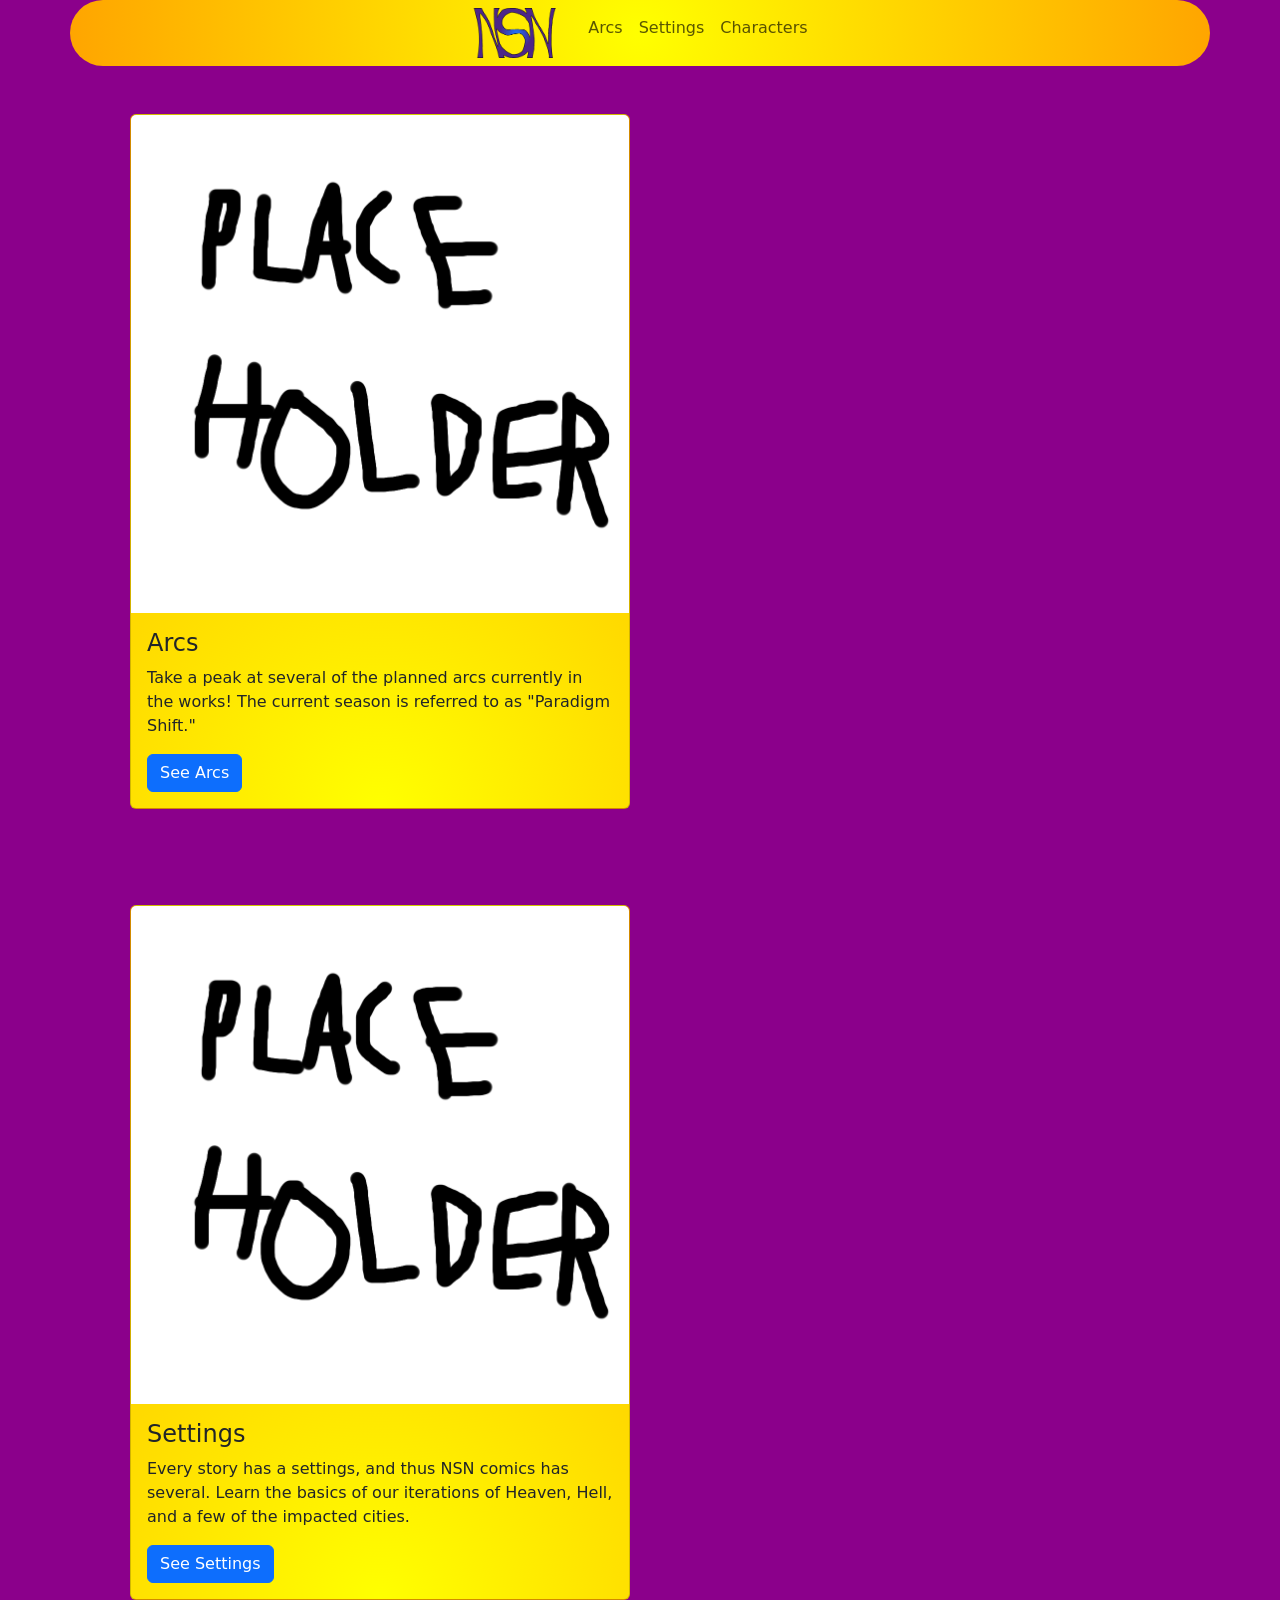
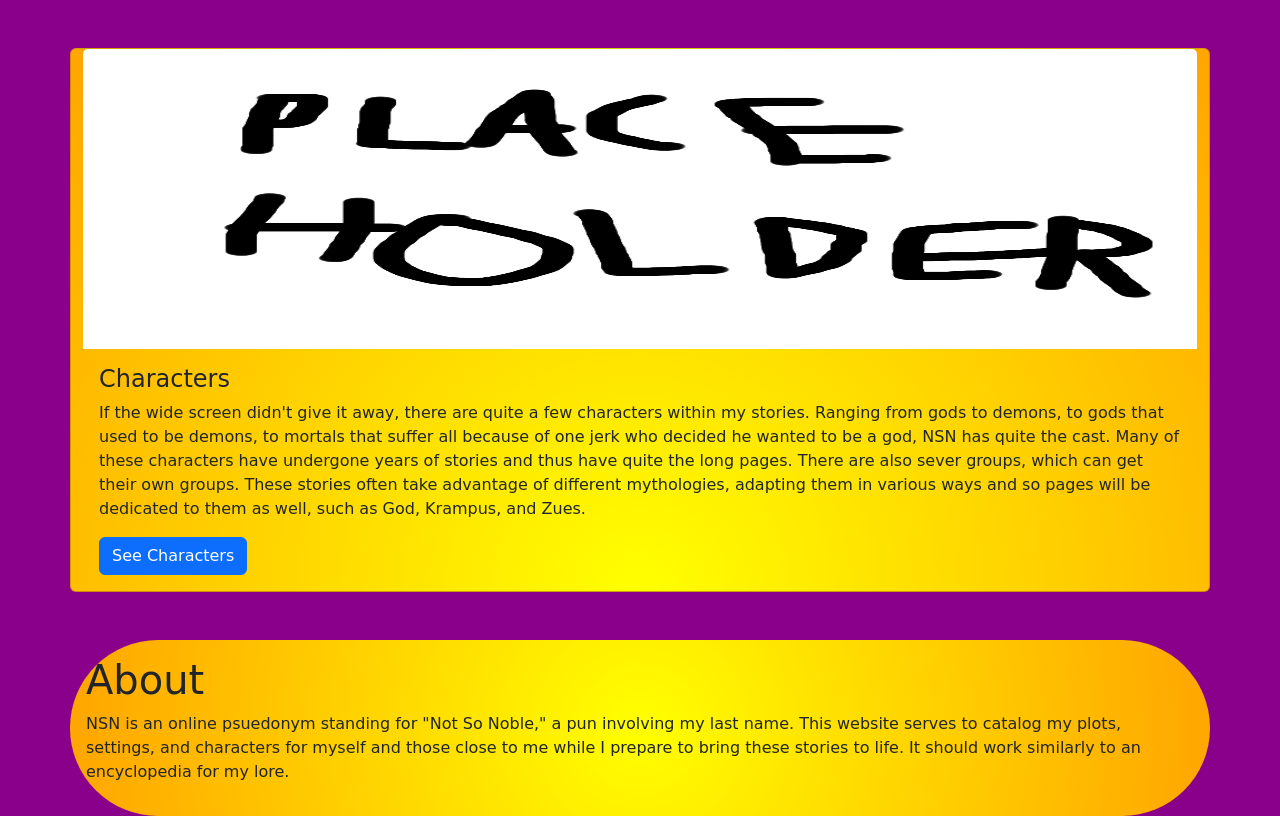
<file: index.html>
<!DOCTYPE html>
<html>
    <head>
        <meta charset="utf-8">
        <title></title>
        <link href="https://cdn.jsdelivr.net/npm/bootstrap@5.3.8/dist/css/bootstrap.min.css" rel="stylesheet">
        <link href="css/shared.css" rel="stylesheet">
    </head>
    <body>       
        <script src="https://ajax.googleapis.com/ajax/libs/jquery/3.7.1/jquery.min.js"></script>
        <script src="js/shared.js" defer></script>
        <div class="container bg-yellow-gradient rounded-pill">
            <nav class="navbar navbar-expand-sm">
                <ul class="navbar-nav">
                    <li class="nav-item">
                        <a class="navbar-brand" href="index.html"><img class="grow-100" src="visuals/NSN.png" alt="Logo" width="0px"></a>
                    </li>
                    <li class="nav-item">
                        <a class="nav-link" href="arcs/arcSelection.html">Arcs</a>
                    </li>
                    <li class="nav-item">
                        <a class="nav-link" href="settings/settingSelection.html">Settings</a>
                    </li>
                    <li class="nav-item">
                        <a class="nav-link" href="characters/characterSelection.html">Characters</a>
                    </li>
                </ul>
            </nav>
        </div>

        <div class="container d-flex justify-content-between flex-wrap fade-In">
            <div class="card small-card m-5">
                <a href="arcs/arcSelection.html">
                    <img class="card-img-top" src="visuals/placeholder.png" alt="Arc Image">
                </a>
                <div class="card-body">
                    <h4 class="card-title">Arcs</h4>
                    <p class="card-text">Take a peak at several of the planned arcs currently in the works! The current season is referred to as "Paradigm Shift."</p>
                    <a href="arcs/arc.html" class="btn btn-primary">See Arcs</a>
                </div>
            </div>


            <div class="card small-card m-5">
                <a href="settings/settingSelection.html" class="disabled">
                    <img class="card-img-top" src="visuals/placeholder.png" alt="Arc Image">
                </a>
                <div class="card-body">
                    <h4 class="card-title">Settings</h4>
                    <p class="card-text">Every story has a settings, and thus NSN comics has several. Learn the basics of our iterations of Heaven, Hell, and a few of the impacted cities.</p>
                    <a href="settings/settingSelection.html" class="btn btn-primary">See Settings</a>
                </div>
            </div>
        </div>


        <div class="card container fade-In">
            <a href="characters/characterSelection.html">
                <img class="card-img-top" src="visuals/placeholder.png" alt="Arc Image" height="300px">
            </a>
            <div class="card-body">
                <h4 class="card-title">Characters</h4>
                <p class="card-text">If the wide screen didn't give it away, there are quite a few characters within my stories. 
                    Ranging from gods to demons, to gods that used to be demons, to mortals that suffer all because of one jerk who decided he wanted to be a god, NSN has quite the cast. 
                    Many of these characters have undergone years of stories and thus have quite the long pages. 
                    There are also sever groups, which can get their own groups. 
                    These stories often take advantage of different mythologies, adapting them in various ways and so pages will be dedicated to them as well, such as God, Krampus, and Zues.</p>
                <a href="characters/characterSelection.html" class="btn btn-primary">See Characters</a>
            </div>
        </div>

        <div class="container bg-yellow-gradient rounded-pill fade-In mt-5 p-3">
            <p class="h1">About</p>
            <p>NSN is an online psuedonym standing for "Not So Noble," a pun involving my last name. This website serves to catalog my plots, settings, and characters for myself and those close to me while I prepare to bring these stories to life. It should work similarly to an encyclopedia for my lore.</p>
        </div>
    </body>
</html>
</file>
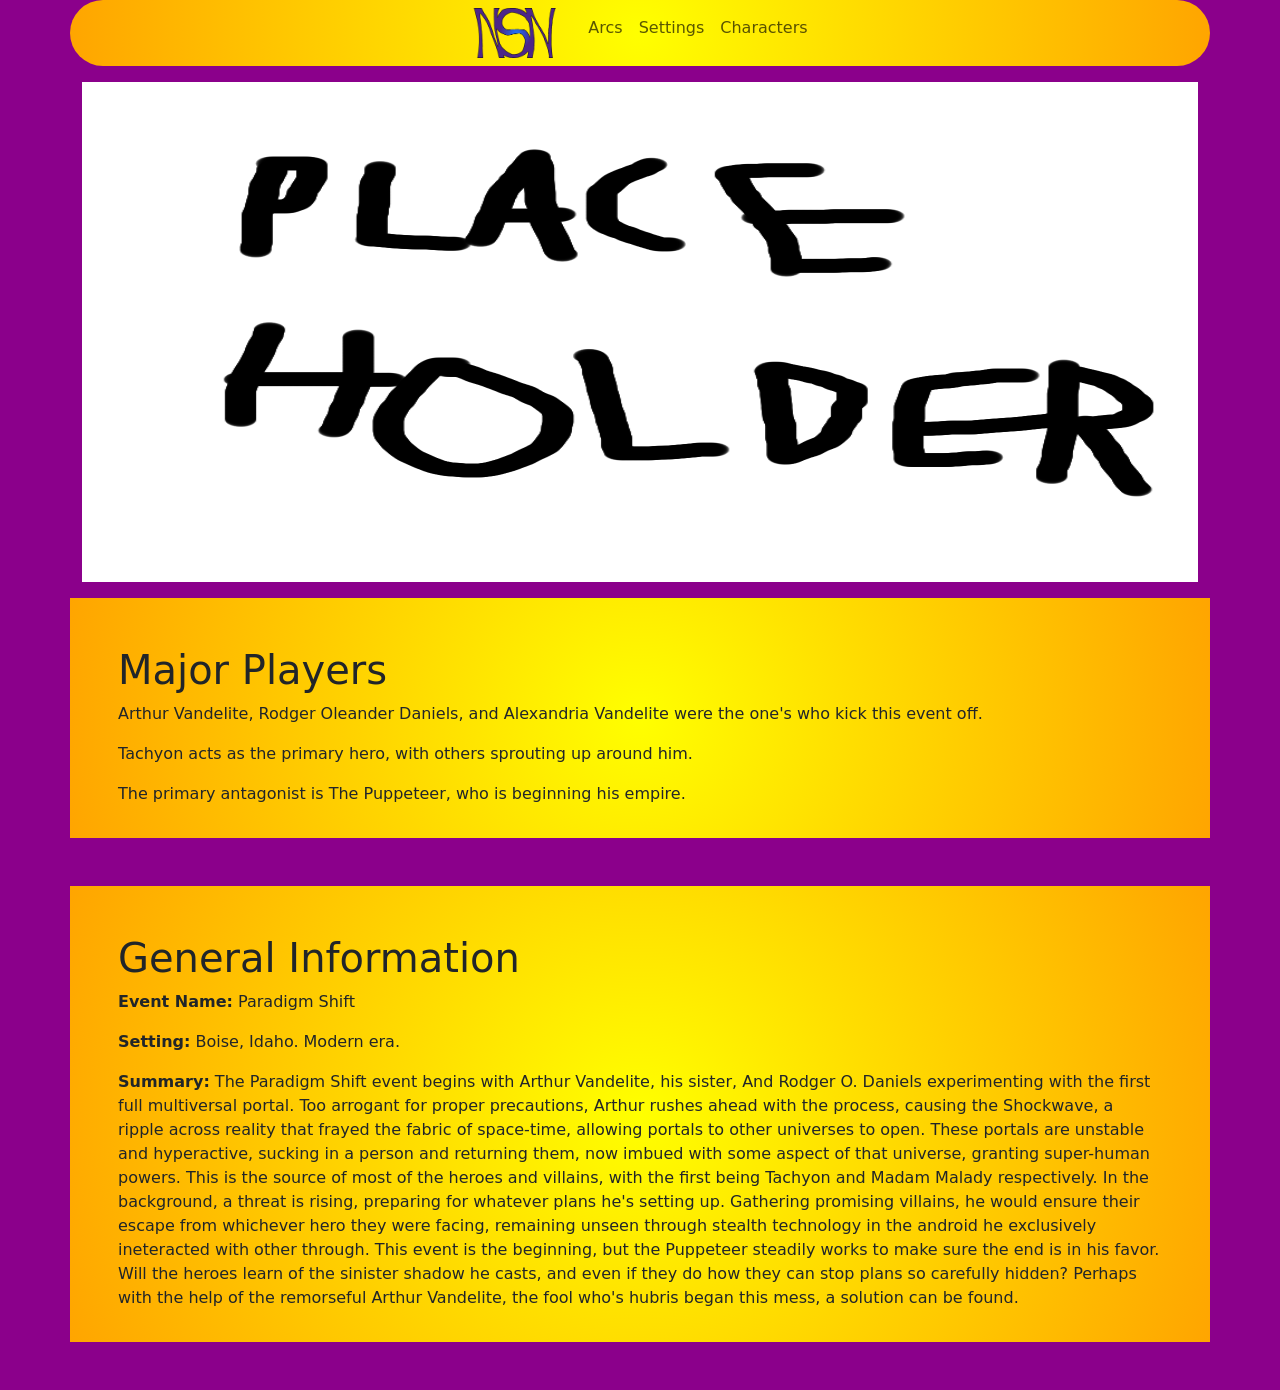
<file: arcs/arc.html>
<!DOCTYPE html>
<html>
    <head>
        <meta charset="utf-8">
        <title></title>
        <link rel="stylesheet" href="https://cdn.jsdelivr.net/npm/bootstrap@5.3.8/dist/css/bootstrap.min.css" rel="stylesheet">
        <link href="../css/shared.css" rel="stylesheet">
    </head>
    <body>       
        <script src="https://ajax.googleapis.com/ajax/libs/jquery/3.7.1/jquery.min.js"></script>
        <script src="../js/shared.js" async defer></script>
        <div class="container bg-yellow-gradient rounded-pill">
            <nav class="navbar navbar-expand-sm">
                <ul class="navbar-nav">
                    <li class="nav-item">
                        <a class="navbar-brand" href="../index.html"><img src="../visuals/NSN.png" class="grow-100" alt="Logo" width="100px"></a>
                    </li>
                    <li class="nav-item">
                        <a class="nav-link" href="../arcs/arcSelection.html">Arcs</a>
                    </li>
                    <li class="nav-item">
                        <a class="nav-link" href="../settings/settingSelection.html">Settings</a>
                    </li>
                    <li class="nav-item">
                        <a class="nav-link" href="../characters/characterSelection.html">Characters</a>
                    </li>
                </ul>
            </nav>
        </div>


        <div class="container d-flex container-sm justify-content-center mt-3 mb-3">
            <img src="../visuals/placeholder.png" alt="Arc Image" width="100%" height="500px">
        </div>

        <div class="container bg-yellow-gradient p-5 pb-3 mt-3 mb-5">
            <h1>Major Players</h1>
            <p>Arthur Vandelite, Rodger Oleander Daniels, and Alexandria Vandelite were the one's who kick this event off.</p>
            <p>Tachyon acts as the primary hero, with others sprouting up around him.</p>
            <p>The primary antagonist is The Puppeteer, who is beginning his empire.</p>
        </div>

        <div class="container bg-yellow-gradient p-5 pb-3 mt-3 mb-5">
            <h1>General Information</h1>
            <p><strong>Event Name:</strong> Paradigm Shift</p>
            <p><strong>Setting:</strong> Boise, Idaho. Modern era.</p>
            <p><strong>Summary:</strong> The Paradigm Shift event begins with Arthur Vandelite, his sister, And Rodger O. Daniels experimenting with the first full multiversal portal.
                Too arrogant for proper precautions, Arthur rushes ahead with the process, causing the Shockwave, a ripple across reality that frayed the fabric of space-time, allowing portals to other universes to open.
                These portals are unstable and hyperactive, sucking in a person and returning them, now imbued with some aspect of that universe, granting super-human powers.
                This is the source of most of the heroes and villains, with the first being Tachyon and Madam Malady respectively.
                In the background, a threat is rising, preparing for whatever plans he's setting up.
                Gathering promising villains, he would ensure their escape from whichever hero they were facing, remaining unseen through stealth technology in the android he exclusively ineteracted with other through.
                This event is the beginning, but the Puppeteer steadily works to make sure the end is in his favor.
                Will the heroes learn of the sinister shadow he casts, and even if they do how they can stop plans so carefully hidden?
                Perhaps with the help of the remorseful Arthur Vandelite, the fool who's hubris began this mess, a solution can be found.</p>
        </div>
    </body>
</html>
</file>
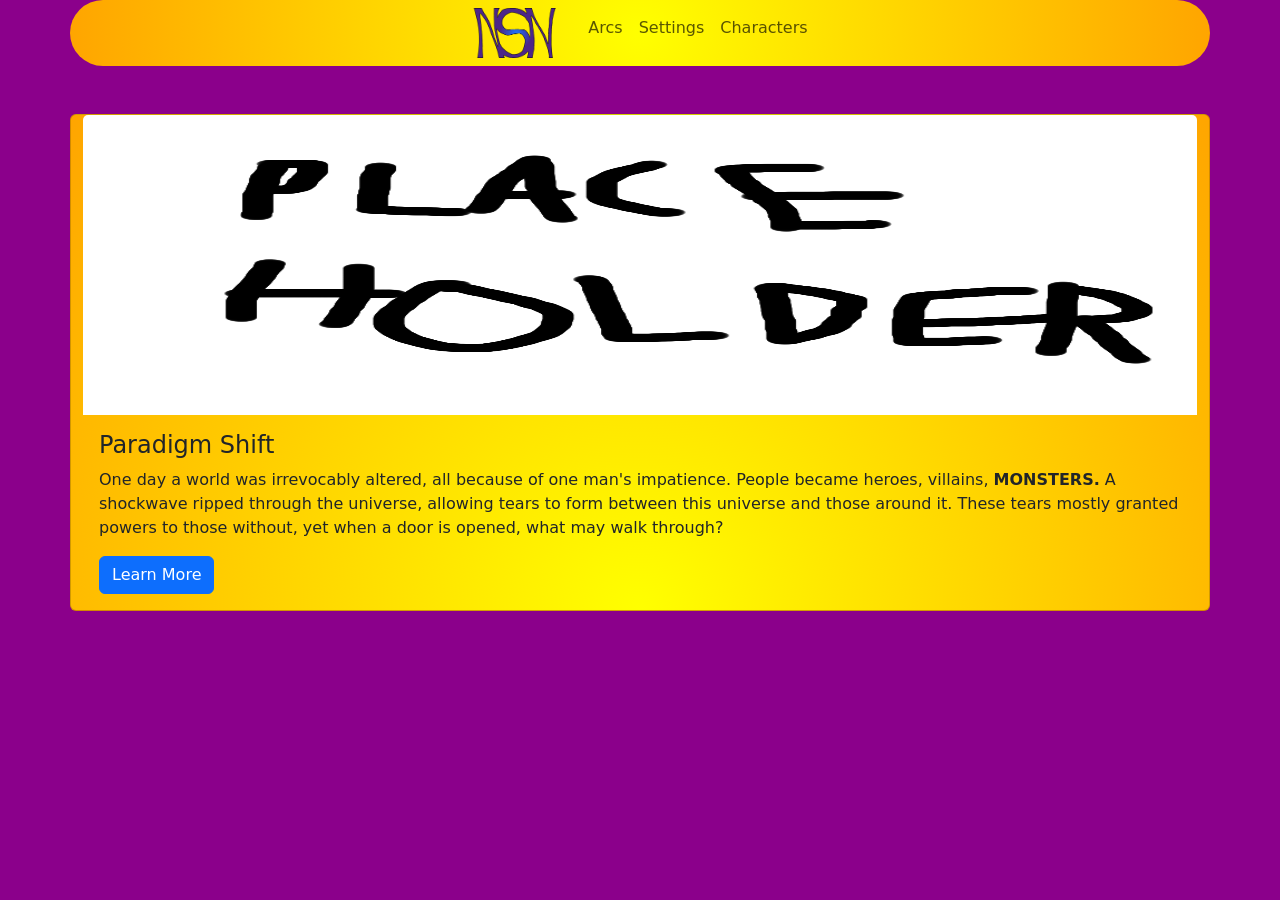
<file: arcs/arcSelection.html>
<!DOCTYPE html>
<html>
    <head>
        <meta charset="utf-8">
        <title></title>
        <link rel="stylesheet" href="https://cdn.jsdelivr.net/npm/bootstrap@5.3.8/dist/css/bootstrap.min.css" rel="stylesheet">
        <link href="../css/shared.css" rel="stylesheet">
    </head>
    <body>       
        <script src="https://ajax.googleapis.com/ajax/libs/jquery/3.7.1/jquery.min.js"></script>
        <script src="../js/shared.js" defer></script>
        <div class="container  bg-yellow-gradient rounded-pill">
            <nav class="navbar navbar-expand-sm">
                <ul class="navbar-nav">
                    <li class="nav-item">
                        <a class="navbar-brand" href="../index.html"><img src="../visuals/NSN.png" class="grow-100" alt="Logo" width="100px"></a>
                    </li>
                    <li class="nav-item">
                        <a class="nav-link" href="../arcs/arcSelection.html">Arcs</a>
                    </li>
                    <li class="nav-item">
                        <a class="nav-link" href="../settings/settingSelection.html">Settings</a>
                    </li>
                    <li class="nav-item">
                        <a class="nav-link" href="../characters/characterSelection.html">Characters</a>
                    </li>
                </ul>
            </nav>
        </div>


        <div class="card container mt-5 fade-In">
            <a href="arc.html" class="disabled">
                <img class="card-img-top" src="../visuals/placeholder.png" alt="Arc Image" height="300px">
            </a>
            <div class="card-body">
                <h4 class="card-title">Paradigm Shift</h4>
                <p class="card-text">One day a world was irrevocably altered, all because of one man's impatience. 
                    People became heroes, villains, <strong>MONSTERS.</strong>
                    A shockwave ripped through the universe, allowing tears to form between this universe and those around it.
                    These tears mostly granted powers to those without, yet when a door is opened, what may walk through? 
                </p>
                <a href="arc.html" class="btn btn-primary">Learn More</a>
            </div>
        </div>
    </body>
</html>
</file>
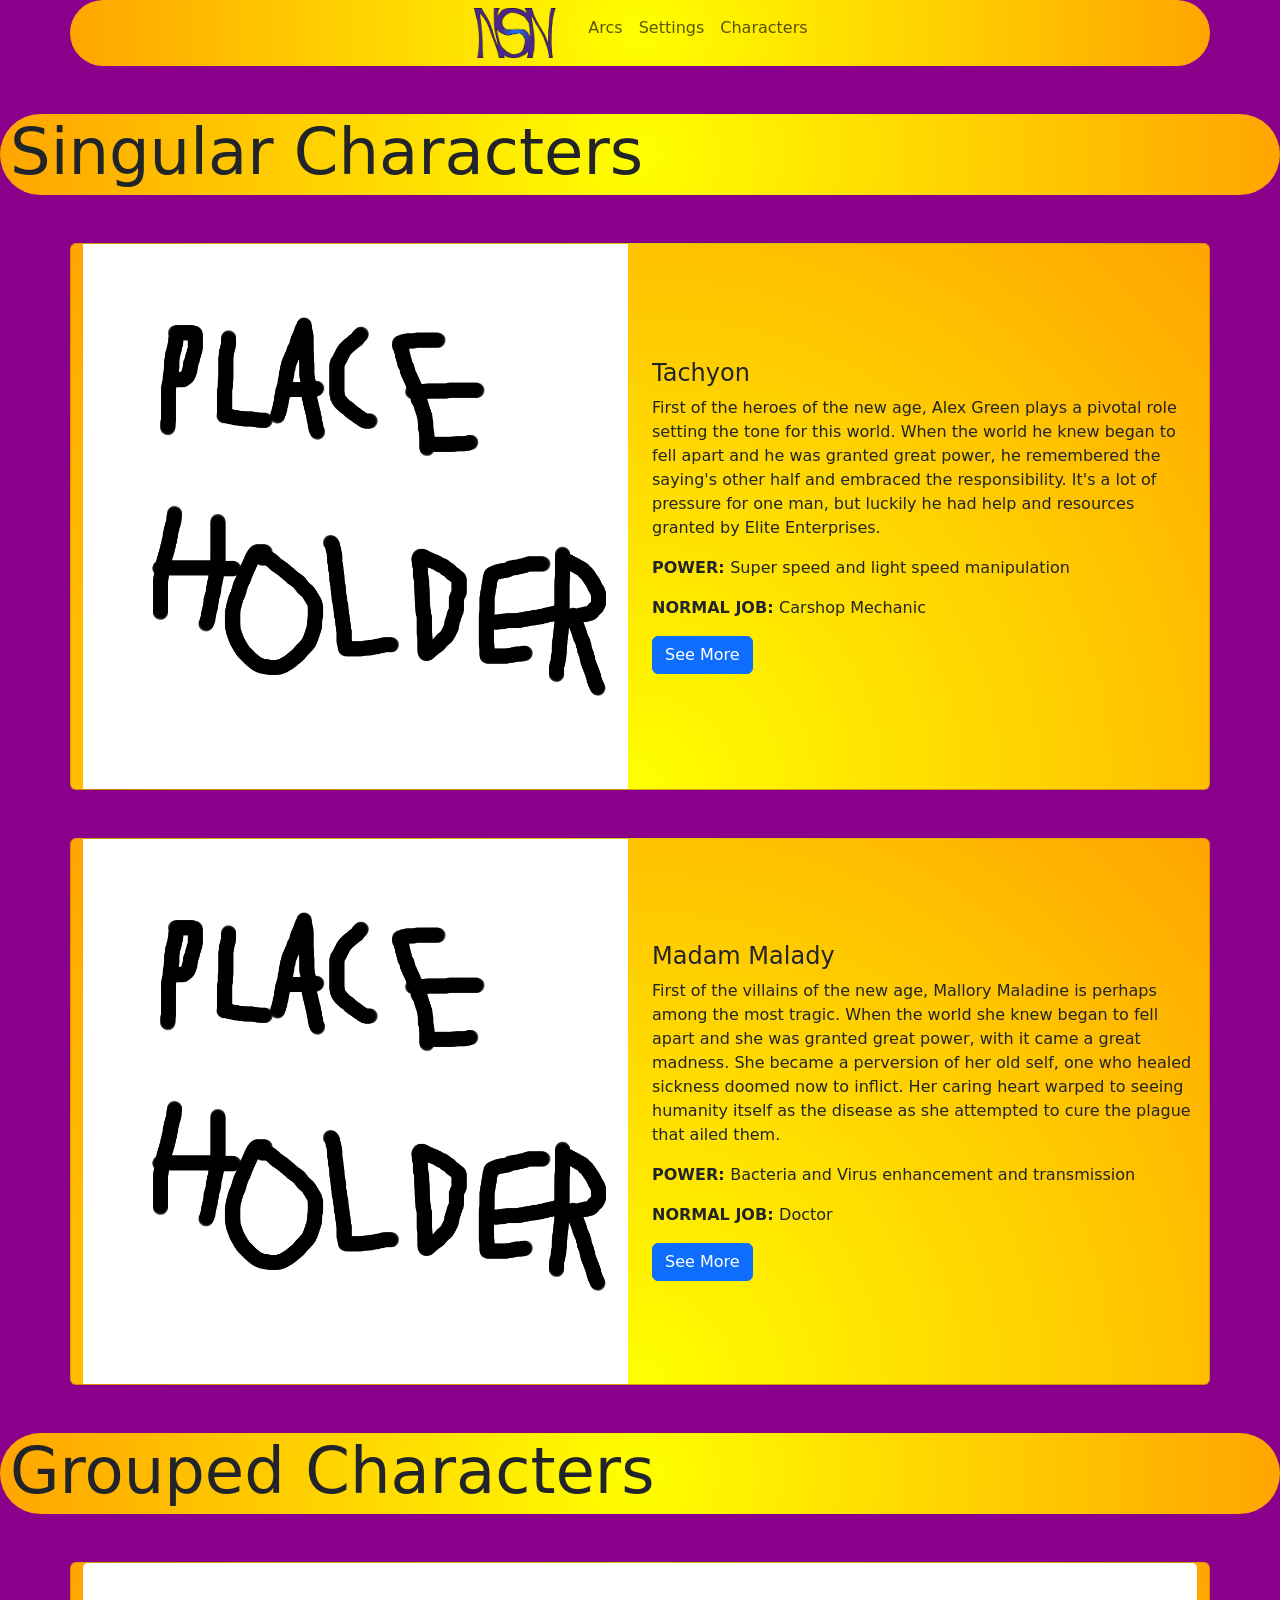
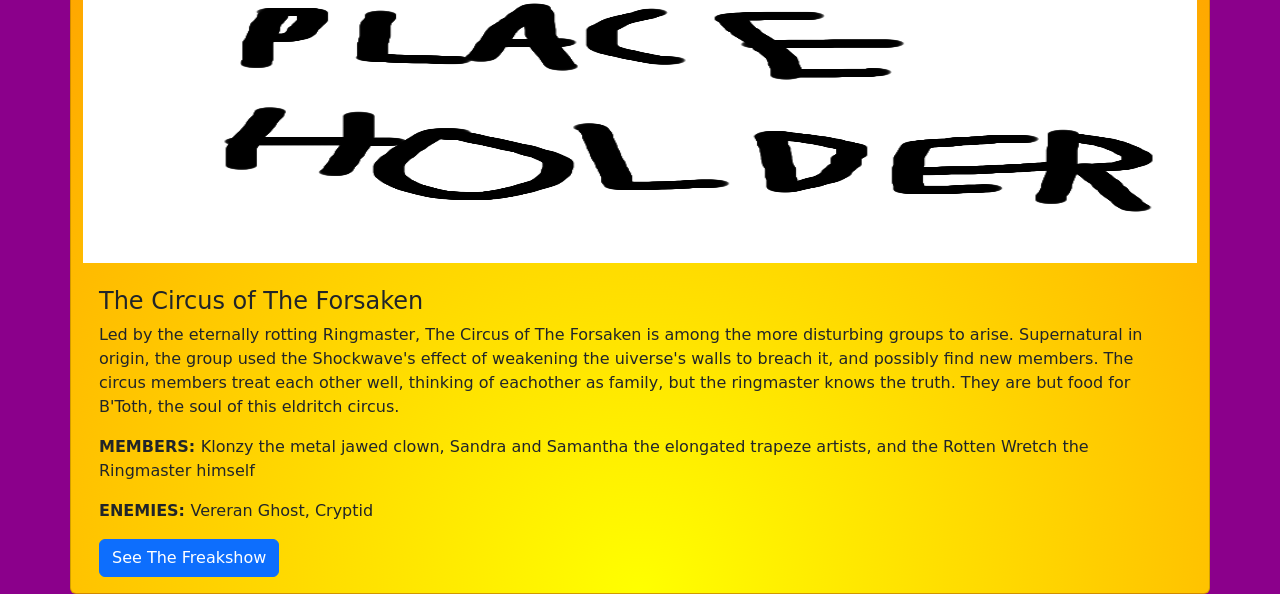
<file: characters/characterSelection.html>
<!DOCTYPE html>
<html>
    <head>
        <meta charset="utf-8">
        <title></title>
        <link rel="stylesheet" href="https://cdn.jsdelivr.net/npm/bootstrap@5.3.8/dist/css/bootstrap.min.css" rel="stylesheet">
        <link href="../css/shared.css" rel="stylesheet">
    </head>
    <body>       
        <script src="https://ajax.googleapis.com/ajax/libs/jquery/3.7.1/jquery.min.js"></script>
        <script src="../js/shared.js" defer></script>
        <div class="container bg-yellow-gradient rounded-pill">
            <nav class="navbar navbar-expand-sm">
                <ul class="navbar-nav">
                    <li class="nav-item">
                        <a class="navbar-brand" href="../index.html"><img src="../visuals/NSN.png" class="grow-100" alt="Logo" width="100px"></a>
                    </li>
                    <li class="nav-item">
                        <a class="nav-link" href="../arcs/arcSelection.html">Arcs</a>
                    </li>
                    <li class="nav-item">
                        <a class="nav-link" href="../settings/settingSelection.html">Settings</a>
                    </li>
                    <li class="nav-item">
                        <a class="nav-link" href="../characters/characterSelection.html">Characters</a>
                    </li>
                </ul>
            </nav>
        </div>

        <p class="display-3 centered mt-5 pb-1 bg-yellow-gradient rounded-pill">Singular Characters</p>

        <div class="card container mt-5 fade-In">
            <div class="row">
                <a href="character.html" class="disabled col" width="400px">
                    <img class="" src="../visuals/placeholder.png" alt="Arc Image" width="100%">
                </a>
                <div class="col align-self-center">
                    <h4>Tachyon</h4>
                    <p>
                        First of the heroes of the new age, Alex Green plays a pivotal role setting the tone for this world.
                        When the world he knew began to fell apart and he was granted great power, he remembered the saying's other half and embraced the responsibility.
                        It's a lot of pressure for one man, but luckily he had help and resources granted by Elite Enterprises.
                    </p>
                    <p><strong>POWER: </strong>Super speed and light speed manipulation</p>
                    <p><strong>NORMAL JOB: </strong>Carshop Mechanic</p>
                    <a href="character.html" class="btn btn-primary tachyon">See More</a>
                </div>
            </div>
        </div>

        <div class="card container mt-5 fade-In">
            <div class="row">
                <a href="character.html" class="disabled col" width="400px">
                    <img class="" src="../visuals/placeholder.png" alt="Arc Image" width="100%">
                </a>
                <div class="col align-self-center">
                    <h4>Madam Malady</h4>
                    <p>
                        First of the villains of the new age, Mallory Maladine is perhaps among the most tragic.
                        When the world she knew began to fell apart and she was granted great power, with it came a great madness.
                        She became a perversion of her old self, one who healed sickness doomed now to inflict.
                        Her caring heart warped to seeing humanity itself as the disease as she attempted to cure the plague that ailed them.
                    </p>
                    <p><strong>POWER: </strong>Bacteria and Virus enhancement and transmission</p>
                    <p><strong>NORMAL JOB: </strong>Doctor</p>
                    <a href="character.html" class="btn btn-primary malady">See More</a>
                </div>
            </div>
        </div>

        <p class="display-3 centered mt-5 pb-1 bg-yellow-gradient rounded-pill">Grouped Characters</p>

        <div class="card container mt-5 fade-In">
            <a href="character.html" class="disabled">
                <img class="card-img-top" src="../visuals/placeholder.png" alt="Arc Image" height="300px">
            </a>
            <div class="card-body">
                <h4 class="card-title"></h4>
                <h4>The Circus of The Forsaken</h4>
                    <p class="card-text">
                        Led by the eternally rotting Ringmaster, The Circus of The Forsaken is among the more disturbing groups to arise.
                        Supernatural in origin, the group used the Shockwave's effect of weakening the uiverse's walls to breach it, and possibly find new members.
                        The circus members treat each other well, thinking of eachother as family, but the ringmaster knows the truth.
                        They are but food for B'Toth, the soul of this eldritch circus.
                    </p>
                    <p class="card-text"><strong>MEMBERS: </strong>Klonzy the metal jawed clown, Sandra and Samantha the elongated trapeze artists, and the Rotten Wretch the Ringmaster himself</p>
                    <p class="card-text"><strong>ENEMIES: </strong>Vereran Ghost, Cryptid</p>
                <a href="group.html" class="btn btn-primary freakshow">See The Freakshow</a>
            </div>
        </div>
    </body>
</html>
</file>
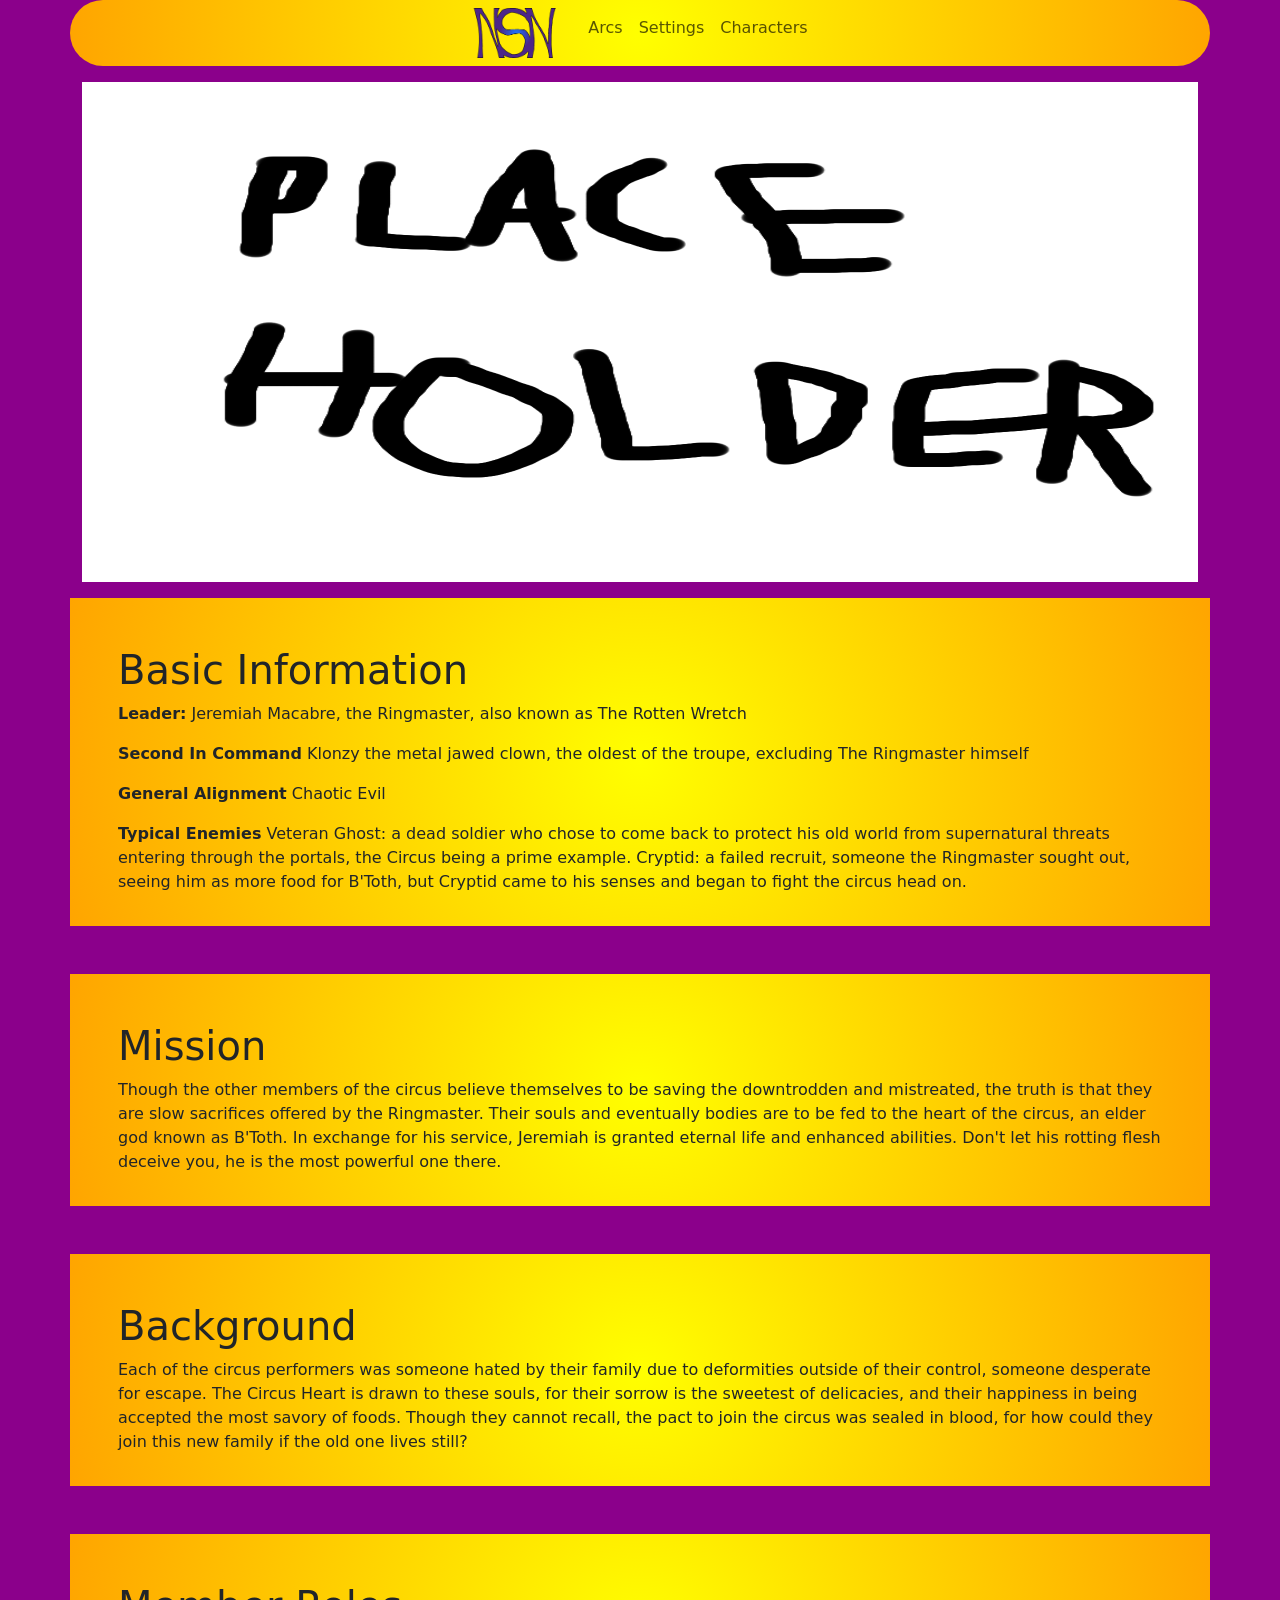
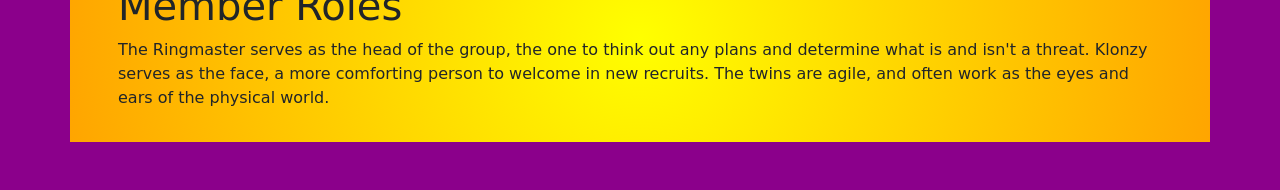
<file: characters/group.html>
<!DOCTYPE html>
<html>
    <head>
        <meta charset="utf-8">
        <title></title>
        <link rel="stylesheet" href="https://cdn.jsdelivr.net/npm/bootstrap@5.3.8/dist/css/bootstrap.min.css" rel="stylesheet">
        <link href="../css/shared.css" rel="stylesheet">
    </head>
    <body>       
        <script src="https://ajax.googleapis.com/ajax/libs/jquery/3.7.1/jquery.min.js"></script>
        <script src="../js/shared.js" async defer></script>
        <script src="../js/group.js" async defer></script>
        <div class="container bg-yellow-gradient rounded-pill">
            <nav class="navbar navbar-expand-sm">
                <ul class="navbar-nav">
                    <li class="nav-item">
                        <a class="navbar-brand" href="../index.html"><img src="../visuals/NSN.png" class="grow-100" alt="Logo" width="100px"></a>
                    </li>
                    <li class="nav-item">
                        <a class="nav-link" href="../arcs/arcSelection.html">Arcs</a>
                    </li>
                    <li class="nav-item">
                        <a class="nav-link" href="../settings/settingSelection.html">Settings</a>
                    </li>
                    <li class="nav-item">
                        <a class="nav-link" href="../characters/characterSelection.html">Characters</a>
                    </li>
                </ul>
            </nav>
        </div>


        <div class="container d-flex container-sm justify-content-center mt-3 mb-3">
            <img src="../visuals/placeholder.png" alt="Arc Image" width="100%" height="500px">
        </div>

        <div class="container bg-yellow-gradient p-5 pb-3 mt-3 mb-5">
            <h1>Basic Information</h1>
            <p><strong>Leader:</strong> <span id="leader">placeholder</span></p>
            <p><strong>Second In Command</strong> <span id="second">placeholder</span></p>
            <p><strong>General Alignment</strong> <span id="morality">placeholder</span></p>
            <p><strong>Typical Enemies</strong> <span id="enemies">placeholder</span></p>
        </div>

        <div class="container bg-yellow-gradient p-5 pb-3 mt-3 mb-5">
            <h1>Mission</h1>
            <p id="mission">placeholder</p>
        </div>

        <div class="container bg-yellow-gradient p-5 pb-3 mt-3 mb-5">
            <h1>Background</h1>
            <p id="background">placeholder</p>
        </div>

        <div class="container bg-yellow-gradient p-5 pb-3 mt-3 mb-5">
            <h1>Member Roles</h1>
            <p id="roles">placeholder</p>
        </div>
    </body>
</html>
</file>
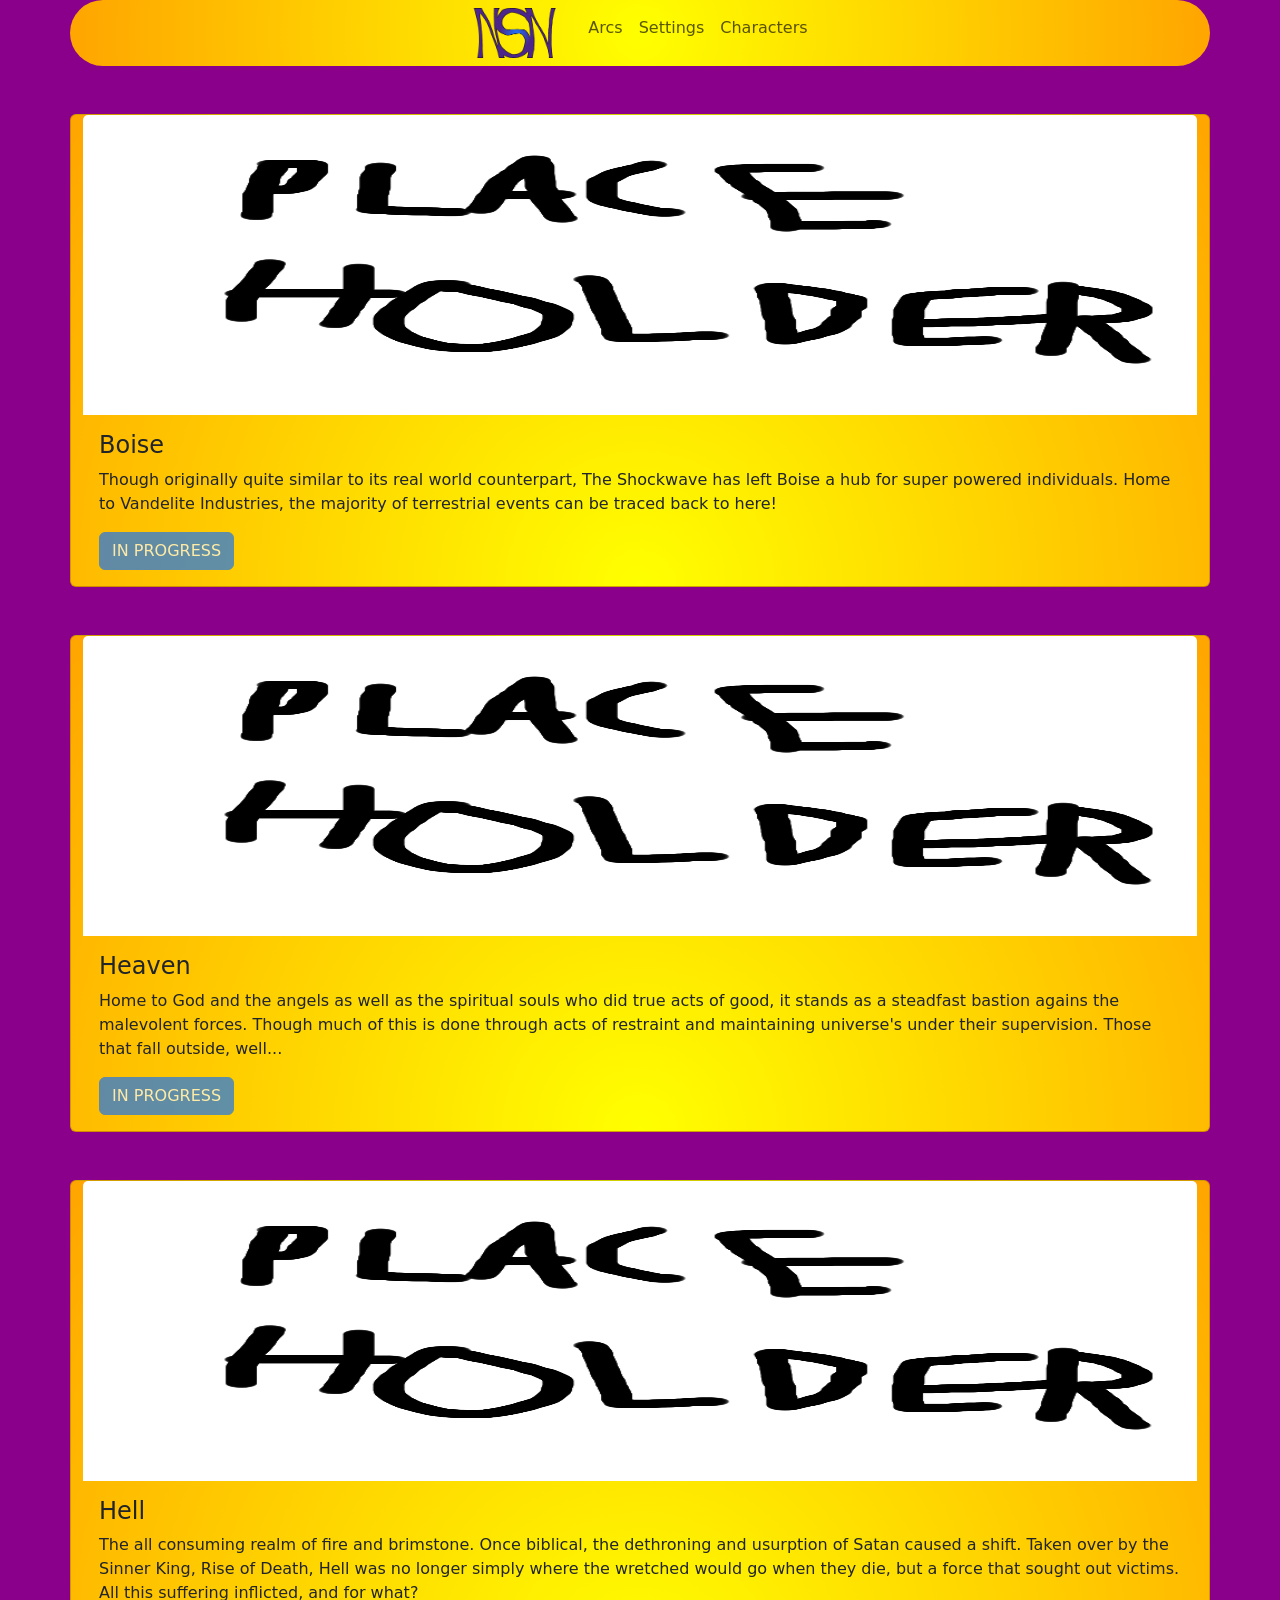
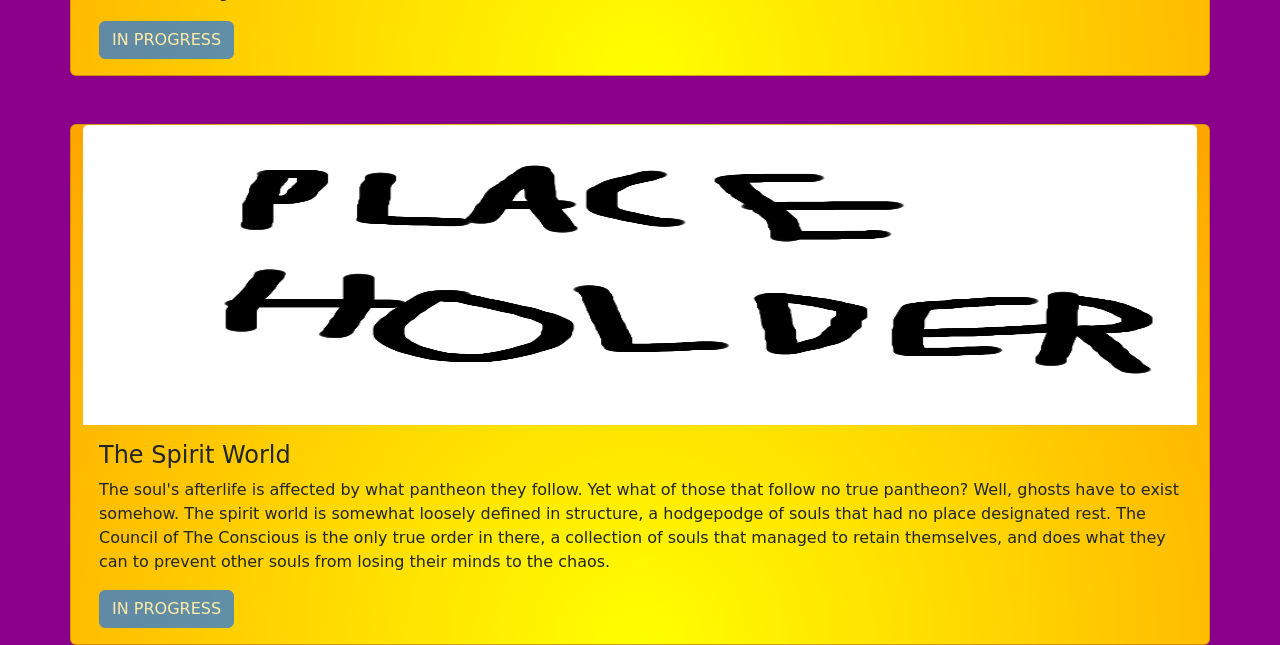
<file: settings/settingSelection.html>
<!DOCTYPE html>
<html>
    <head>
        <meta charset="utf-8">
        <title></title>
        <link rel="stylesheet" href="https://cdn.jsdelivr.net/npm/bootstrap@5.3.8/dist/css/bootstrap.min.css" rel="stylesheet">
        <link href="../css/shared.css" rel="stylesheet">
    </head>
    <body>       
        <script src="https://ajax.googleapis.com/ajax/libs/jquery/3.7.1/jquery.min.js"></script>
        <script src="../js/shared.js" defer></script>
        <div class="container  bg-yellow-gradient rounded-pill">
            <nav class="navbar navbar-expand-sm">
                <ul class="navbar-nav">
                    <li class="nav-item">
                        <a class="navbar-brand" href="../index.html"><img src="../visuals/NSN.png" class="grow-100" alt="Logo" width="100px"></a>
                    </li>
                    <li class="nav-item">
                        <a class="nav-link" href="../arcs/arcSelection.html">Arcs</a>
                    </li>
                    <li class="nav-item">
                        <a class="nav-link" href="../settings/settingSelection.html">Settings</a>
                    </li>
                    <li class="nav-item">
                        <a class="nav-link" href="../characters/characterSelection.html">Characters</a>
                    </li>
                </ul>
            </nav>
        </div>


        <div class="card container mt-5 fade-In">
            <a href="setting.html" class="disabled">
                <img class="card-img-top" src="../visuals/placeholder.png" alt="Arc Image" height="300px">
            </a>
            <div class="card-body">
                <h4 class="card-title">Boise</h4>
                <p class="card-text">Though originally quite similar to its real world counterpart, The Shockwave has left Boise a hub for super powered individuals. Home to Vandelite Industries, the majority of terrestrial events can be traced back to here!</p>
                <a href="setting.html" class="btn btn-primary disabled">IN PROGRESS</a>
            </div>
        </div>

        <div class="card container mt-5 fade-In">
            <a href="setting.html" class="disabled">
                <img class="card-img-top" src="../visuals/placeholder.png" alt="Arc Image" height="300px">
            </a>
            <div class="card-body">
                <h4 class="card-title">Heaven</h4>
                <p class="card-text">Home to God and the angels as well as the spiritual souls who did true acts of good, it stands as a steadfast bastion agains the malevolent forces. Though much of this is done through acts of restraint and maintaining universe's under their supervision. Those that fall outside, well...</p>
                <a href="setting.html" class="btn btn-primary disabled">IN PROGRESS</a>
            </div>
        </div>

        <div class="card container mt-5 fade-In">
            <a href="setting.html" class="disabled">
                <img class="card-img-top" src="../visuals/placeholder.png" alt="Arc Image" height="300px">
            </a>
            <div class="card-body">
                <h4 class="card-title">Hell</h4>
                <p class="card-text">The all consuming realm of fire and brimstone. Once biblical, the dethroning and usurption of Satan caused a shift. Taken over by the Sinner King, Rise of Death, Hell was no longer simply where the wretched would go when they die, but a force that sought out victims. All this suffering inflicted, and for what?</p>
                <a href="setting.html" class="btn btn-primary disabled">IN PROGRESS</a>
            </div>
        </div>

        <div class="card container mt-5 fade-In">
            <a href="setting.html" class="disabled">
                <img class="card-img-top" src="../visuals/placeholder.png" alt="Arc Image" height="300px">
            </a>
            <div class="card-body">
                <h4 class="card-title">The Spirit World</h4>
                <p class="card-text">The soul's afterlife is affected by what pantheon they follow. Yet what of those that follow no true pantheon? Well, ghosts have to exist somehow. The spirit world is somewhat loosely defined in structure, a hodgepodge of souls that had no place designated rest. The Council of The Conscious is the only true order in there, a collection of souls that managed to retain themselves, and does what they can to prevent other souls from losing their minds to the chaos.</p>
                <a href="setting.html" class="btn btn-primary disabled">IN PROGRESS</a>
            </div>
        </div>
    </body>
</html>
</file>
<file: css/shared.css>
body {
    background-color: darkmagenta;
}

.card {
    background-image: radial-gradient(circle at bottom, yellow, orange);
}

.small-card {
    width: 500px;
}

.bg-yellow-gradient {
    background-image: radial-gradient(circle at center, yellow, orange);
}

.navbar {
    justify-content: space-around;
}

.centered {
    justify-self: center;
    padding: 0px 10px;
}
</file>
